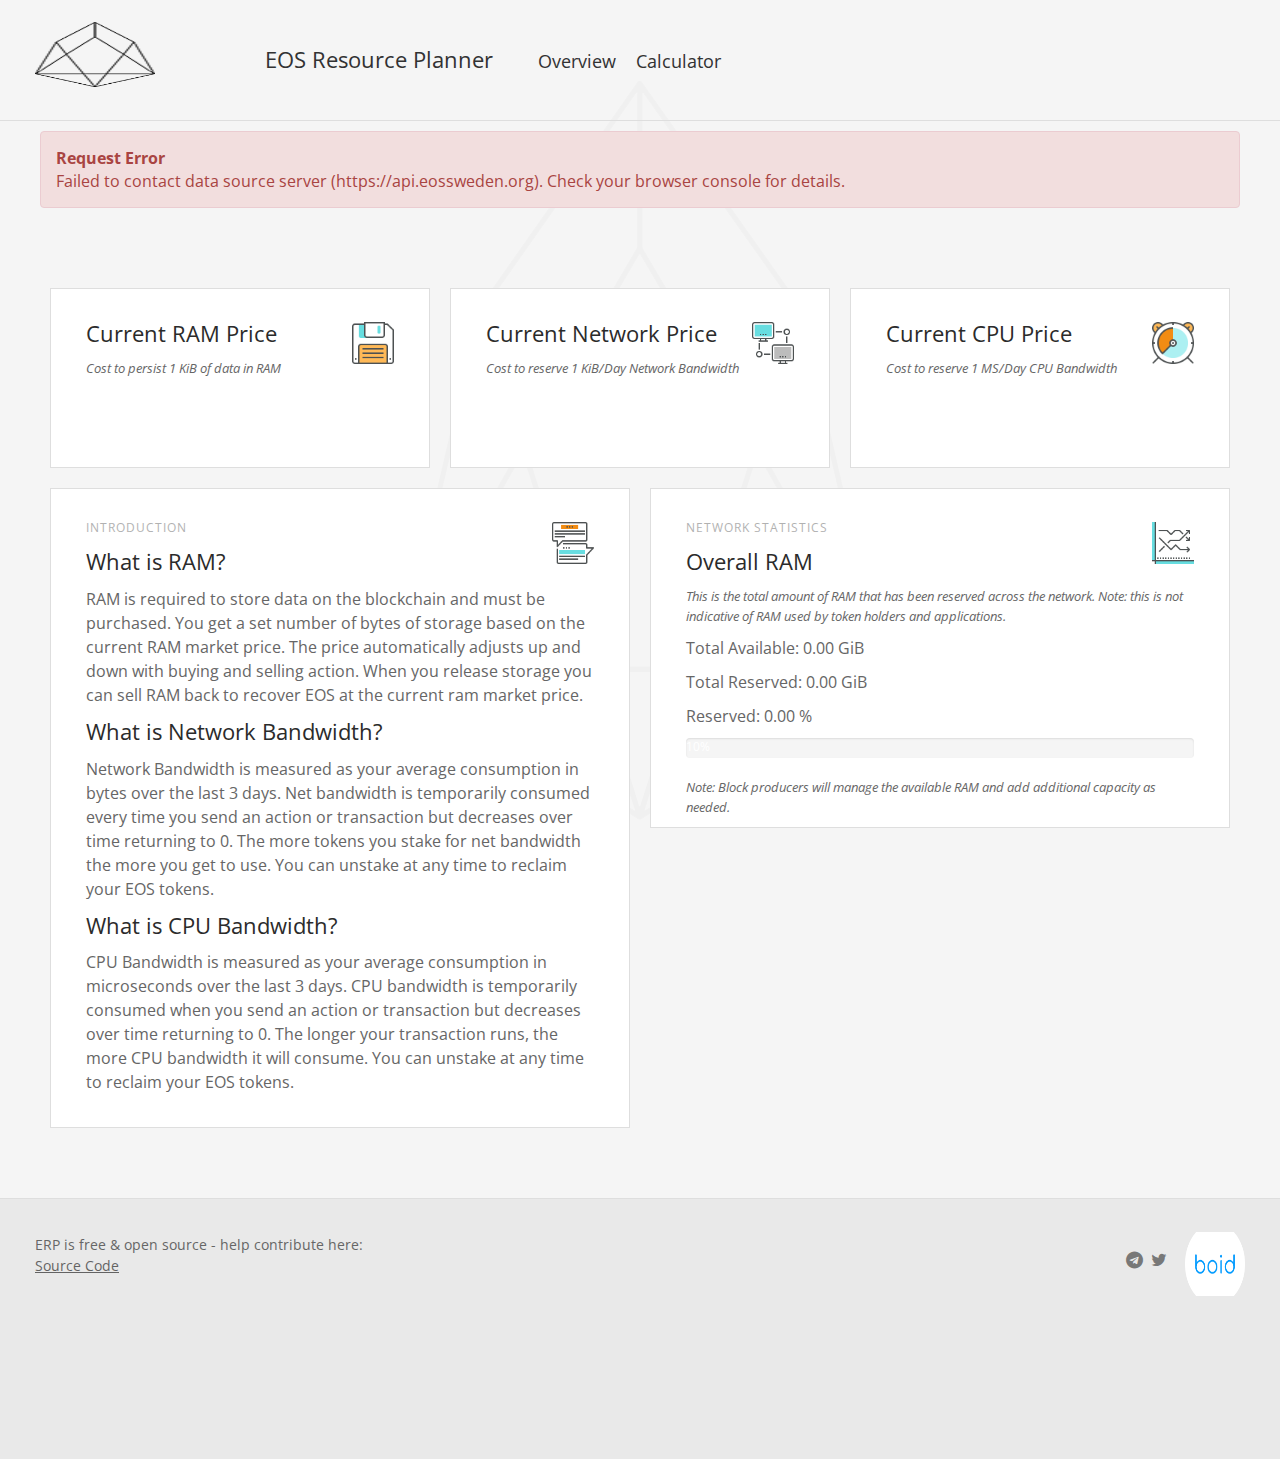
<file: index.html>
<!DOCTYPE html>
<html class="no-js" lang="en">
  <head>
    <meta charset="utf-8">
    <title>EOS Resource Planner</title>
    <meta name="viewport" content="width=device-width, initial-scale=1, maximum-scale=1">
    <meta name="author" content="Andrew Coutts">
    <meta name="author" content="Gary Hobson">
    <meta name="Description" content="ERP is a free and open-source tool to display the current price for EOS network storage and bandwidth resources.">

    <!-- Favicons -->
    <link rel="apple-touch-icon-precomposed" sizes="57x57" href="apple-touch-icon-57x57.png" />
    <link rel="apple-touch-icon-precomposed" sizes="114x114" href="apple-touch-icon-114x114.png" />
    <link rel="apple-touch-icon-precomposed" sizes="72x72" href="apple-touch-icon-72x72.png" />
    <link rel="apple-touch-icon-precomposed" sizes="144x144" href="apple-touch-icon-144x144.png" />
    <link rel="apple-touch-icon-precomposed" sizes="60x60" href="apple-touch-icon-60x60.png" />
    <link rel="apple-touch-icon-precomposed" sizes="120x120" href="apple-touch-icon-120x120.png" />
    <link rel="apple-touch-icon-precomposed" sizes="76x76" href="apple-touch-icon-76x76.png" />
    <link rel="apple-touch-icon-precomposed" sizes="152x152" href="apple-touch-icon-152x152.png" />
    <link rel="icon" type="image/png" href="favicon-196x196.png" sizes="196x196" />
    <link rel="icon" type="image/png" href="favicon-96x96.png" sizes="96x96" />
    <link rel="icon" type="image/png" href="favicon-32x32.png" sizes="32x32" />
    <link rel="icon" type="image/png" href="favicon-16x16.png" sizes="16x16" />
    <link rel="icon" type="image/png" href="favicon-128.png" sizes="128x128" />
    <meta name="application-name" content="EOS Resource Planner"/>
    <meta name="msapplication-TileColor" content="#FFFFFF" />
    <meta name="msapplication-TileImage" content="mstile-144x144.png" />
    <meta name="msapplication-square70x70logo" content="mstile-70x70.png" />
    <meta name="msapplication-square150x150logo" content="mstile-150x150.png" />
    <meta name="msapplication-wide310x150logo" content="mstile-310x150.png" />
    <meta name="msapplication-square310x310logo" content="mstile-310x310.png" />
    <!-- Favicons -->

    <!-- Sripts -->
    <link href="css/reset.css" rel="stylesheet" type="text/css" media="screen" />
    <link href="css/bootstrap.min.css" rel="stylesheet" />
    <link href="css/font-awesome.min.css" rel="stylesheet" type="text/css" />
    <link href="css/convert.css" rel="stylesheet" type="text/css" media="screen" />
    <link href="css/styles.css" rel="stylesheet" type="text/css" media="screen" />
    <link href="css/jquery.fancybox.css" rel="stylesheet" type="text/css" media="screen" />
    <link href="css/responsive.css" rel="stylesheet" type="text/css" media="screen" />
    <link href="css/flexslider.css" rel="stylesheet" type="text/css" media="screen">
    <link href="https://fonts.googleapis.com/css?family=Open+Sans" rel="stylesheet">
    <script src="js/modernizr.js" type="text/javascript"></script>
    <script src="js/jquery-1.12.4.min.js" type="text/javascript"></script>
    <script src="js/jquery.isotope.load.js" type="text/javascript"></script>
    <!-- Scripts -->
  </head>
  <body>
    <!-- start preloader -->
    <div id="preloader">
      <div id="status">
        <div class="parent">
          <div class="child">
            <p>loading</p>
          </div>
        </div>
      </div>
    </div>
    <!-- end preloader -->

    <div id="wrap">
      <div id="menu-button">
        <div class="centralizer">
          <div class="cursor">
            <div id="nav-button"> <span class="nav-bar"></span> <span class="nav-bar"></span> <span class="nav-bar"></span> </div>
          </div>
        </div>
      </div>

      <!-- start header -->
      <header id="header" class="clearfix">
        <h1 id="logo"><a href="index.html">EOS Resource Planner</a></h1>
        <!-- start main nav -->
        <h4 id="headertitle">EOS Resource Planner</h4>
        <nav id="main-nav">
          <ul class="clearfix" id="options">
            <li> <a href="#">Overview</a></li>
            <li> <a href="#calc">Calculator</a></li>
          </ul>
        </nav>

        <!-- end main nav -->
        <p id="eos-price-usd"></p>
      </header>
      <!-- end header -->

      <!-- start content -->
      <div id="content">
        <div class="container clearfix">
          <!-- ITEMS PERSISTED ON ALL PAGES -->
          <h4 id="headertitle-inner">EOS Resource Planner</h4>
          <div class="extra-padding-top">
            <!-- GLOBAL ALERT BANNER -->
            <div class="alert alert-info hidden" id="headeralert" role="alert">
              <center><strong>Heads Up!</strong> We are currently working to ensure the best available data and will have the service updated shortly.</center>
            </div>
            <div class="alert alert-danger hidden" id="request_error" role="alert">
              <strong>Request Error</strong><br />
              <span id="request_error_message"></span>
            </div>
            <!-- END GLOBAL ALERT BANNER -->

            <div id="container">
              <div class="element tile-1 home calc bg-change">
                <h4 class="header icon-to-the-right">Current RAM Price</h4>
                <p id="ram-price-eos"></p>
                <p id="ram-price-usd"></p>
                <p class="hint">Cost to persist 1 KiB of data in RAM</p>
                <div class="icons futuro_icons_253 absolute-top-right"></div>
              </div>
              <div class="element tile-1 home calc bg-change">
                <h4 class="header icon-to-the-right">Current Network Price</h4>
                <p id="net-price-eos"></p>
                <p id="net-price-usd"></p>
                <p class="hint">Cost to reserve 1 KiB/Day Network Bandwidth</p>
                <div class="icons futuro_icons_143 absolute-top-right"></div>
              </div>
              <div class="element tile-1 home calc bg-change">
                <h4 class="header icon-to-the-right">Current CPU Price</h4>
                <p id="cpu-price-eos"></p>
                <p id="cpu-price-usd"></p>
                <p class="hint">Cost to reserve 1 MS/Day CPU Bandwidth</p>
                <div class="icons futuro_icons_186 absolute-top-right"></div>
              </div>
              <!-- END PERSISTED ITEMS -->

              <!-- LANDING PAGE ITEMS -->
              <div class="element tile-5 home bg-change">
                <p class="small">Introduction</p>
                <div>
                  <h4 class="header icon-to-the-right">What is RAM?</h4>
                  <p>RAM is required to store data on the blockchain and must be purchased. You get a set number of bytes of storage based on the current RAM market price. The price automatically adjusts up and down with buying and selling action. When you release storage you can sell RAM back to recover EOS at the current ram market price.</p>
                </div>
                <div>
                  <h4 class="header icon-to-the-right">What is Network Bandwidth?</h4>
                  <p>Network Bandwidth is measured as your average consumption in bytes over the last 3 days. Net bandwidth is temporarily consumed every time you send an action or transaction but decreases over time returning to 0. The more tokens you stake for net bandwidth the more you get to use. You can unstake at any time to reclaim your EOS tokens.</p>
                </div>
                <div>
                  <h4 class="header icon-to-the-right">What is CPU Bandwidth?</h4>
                  <p>CPU Bandwidth is measured as your average consumption in microseconds over the last 3 days. CPU bandwidth is temporarily consumed when you send an action or transaction but decreases over time returning to 0. The longer your transaction runs, the more CPU bandwidth it will consume. You can unstake at any time  to reclaim your EOS tokens.</p>
                </div>
                <div class="icons futuro_icons_285 absolute-top-right"></div>
              </div>
              <div class="element tile-4 home bg-change">
                <p class="small">Network Statistics</p>
                <h4 class="header icon-to-the-right">Overall RAM</h4>
                <p class="hint">This is the total amount of RAM that has been reserved across the network. Note: this is not indicative of RAM used by token holders and applications.</p>
                <div>
                  <p class="col">Total Available: </p>
                  <p class="col" id="maxRam">0.00 GiB</p>
                </div>
                <div>
                  <p class="col">Total Reserved: </p>
                  <p class="col" id="allocatedRam">0.00 GiB</p>
                </div>
                <div>
                  <p class="col">Reserved: </p>
                  <p class="col" id="utilizedRam">0.00 %</p>
                </div>
                <div>
                  <div class="progress">
                    <div id="ramUtilBar" class="progress-bar progress-bar-striped" role="progressbar" style="width: 0%" aria-valuenow="0" aria-valuemin="0" aria-valuemax="100">
                      <p id="ramUtilVal">10%</p>
                    </div>
                  </div>
                  <p class="hint">Note: Block producers will manage the available RAM and add additional capacity as needed.</p>
                </div>
                <div class="icons futuro_icons_346 absolute-top-right"></div>
              </div>

              <!-- END LANDING PAGE ITEMS -->

              <!-- CALCULATE PAGE ITEMS -->
              <div class="element tile-2 calc bg-change">
                <p class="small">What can I afford?</p>
                <div class="convert">
                  <h3 class="header">I currently have:</h3>
                  <div>
                    <p class="col"><input name="eos-afford-ram" type="text" class="calc-change" id="eos-afford-ram" size="10" title="0.00000000" /></p>
                    <p class="col">
                      <select size="1" class="calc-change" id="ram-have-unit">
                        <option value="eos">EOS</option>
                        <option value="usd">USD</option>
                      </select>
                    </p>
                    <p class="col"> available for RAM</p>
                  </div>
                  <div>
                    <p class="col"><input name="eos-afford-net" type="text" class="calc-change" id="eos-afford-net" size="10" title="0.00000000" /></p>
                    <p class="col">
                      <select size="1" class="calc-change" id="net-have-unit">
                        <option value="eos">EOS</option>
                        <option value="usd">USD</option>
                      </select>
                    </p>
                    <p class="col"> available for Net</p>
                  </div>
                  <div>
                    <p class="col"><input name="eos-afford-cpu" type="text" class="calc-change" id="eos-afford-cpu" size="10" title="0.00000000" /></p>
                    <p class="col">
                      <select size="1" class="calc-change" id="cpu-have-unit">
                        <option value="eos">EOS</option>
                        <option value="usd">USD</option>
                      </select>
                    </p>
                    <p class="col"> available for CPU</p>
                  </div>
                  <!-- <input type="submit" value="calculate-afford" id="calculate-afford" name="Calculate" /> -->
                  <br>
                  <br>
                  <h3 class="header">You can afford:</h3>
                  <div>
                    <p class="col" id="result-afford-ram">0</p>
                    <p class="col">
                      <select size="1" class="calc-change" id="ram-afford-unit">
                        <option value="net-cost-bytes">bytes</option>
                        <option value="net-cost-kilobytes">KiB</option>
                        <option value="net-costmegabytes">MiB</option>
                        <option value="net-cost-gigabytes">GiB</option>
                      </select>
                    </p>
                    <p class="col"> of RAM</p>
                  </div>
                  <div>
                    <p class="col" id="result-afford-net">0</p>
                    <p class="col">
                      <select size="1" class="calc-change" id="net-afford-unit">
                        <option value="net-cost-bytes">bytes / day</option>
                        <option value="net-cost-kilobytes">KiB / day</option>
                        <option value="net-costmegabytes">MiB / day</option>
                        <option value="net-cost-gigabytes">GiB / day</option>
                      </select>
                    </p>
                    <p class="col"> of Network Bandwidth</p>
                  </div>
                  <div>
                    <p class="col" id="result-afford-cpu">0</p>
                    <p class="col">
                      <select size="1" class="calc-change" id="cpu-afford-unit">
                        <option value="microseconds">µs / day</option>
                        <option value="milliseconds">ms / day</option>
                        <option value="seconds">s / day</option>
                      </select>
                    </p>
                    <p class="col"> of CPU Bandwidth</p>
                  </div>
                </div>
              </div>
              <div class="element tile-2 calc bg-change">
                <p class="small">What will it cost?</p>
                <div class="convert">
                  <h3 class="header">I need to buy:</h3>
                  <div>
                    <p class="col"><input name="eos-cost-ram" type="text" class="calc-change" id="eos-cost-ram" size="8" title="0" /></p>
                    <p class="col">
                      <select size="1" class="calc-change" id="ram-need-unit">
                        <option value="ram-cost-bytes">bytes</option>
                        <option value="ram-cost-kilobytes">KiB</option>
                        <option value="ram-cost-megabytes">MiB</option>
                        <option value="ram-cost-gigabytes">GiB</option>
                      </select>
                    </p>
                    <p class="col"> of RAM</p>
                  </div>
                  <div>
                    <p class="col"><input name="eos-cost-net" type="text" class="calc-change" id="eos-cost-net" size="8" title="0" /></p>
                    <p class="col">
                      <select size="1" class="calc-change" id="net-need-unit">
                        <option value="net-cost-bytes">bytes / day</option>
                        <option value="net-cost-kilobytes">KiB / day</option>
                        <option value="net-costmegabytes">MiB / day</option>
                        <option value="net-cost-gigabytes">GiB / day</option>
                      </select>
                    </p>
                    <p class="col"> of Network Bandwidth</p>
                  </div>
                  <div>
                    <p class="col"><input name="eos-cost-cpu" type="text" class="calc-change" id="eos-cost-cpu" size="8" title="0" /></p>
                    <p class="col">
                      <select size="1" class="calc-change" id="cpu-need-unit">
                        <option value="microseconds">µs / day</option>
                        <option value="milliseconds">ms / day</option>
                        <option value="seconds">s / day</option>
                      </select>
                    </p>
                    <p class="col"> of CPU Bandwidth</p>
                  </div>
                  <!-- <input type="submit" value="Calculate" id="calculate-eos" name="Calculate" /> -->
                  <br>
                  <br>
                  <h3 class="header">It will cost:</h3>
                  <div>
                    <p class="col" id="result-cost-ram">0.00000000</p>
                    <p class="col">
                      <select size="1" class="calc-change" id="ram-cost-unit">
                        <option value="eos">EOS</option>
                        <option value="usd">USD</option>
                      </select>
                    </p>
                    <p class="col"> for RAM</p>
                  </div>
                  <div>
                    <p class="col" id="result-cost-net">0.00000000</p>
                    <p class="col">
                      <select size="1" class="calc-change" id="net-cost-unit">
                        <option value="eos">EOS</option>
                        <option value="usd">USD</option>
                      </select>
                    </p>
                    <p class="col"> for Net Bandwidth</p>
                  </div>
                  <div>
                    <p class="col" id="result-cost-cpu">0.00000000</p>
                    <p class="col">
                      <select size="1" class="calc-change" id="cpu-cost-unit">
                        <option value="eos">EOS</option>
                        <option value="usd">USD</option>
                      </select>
                    </p>
                    <p class="col"> for CPU Bandwidth</p>
                  </div>
                </div>
              </div>
            </div>
            <!-- END CALCULATE PAGE ITEMS -->
          </div>
        </div>
      </div>
      <!-- end content -->

      <footer id="footer">
        <div class="container clearfix">
          <div class="col">
            <div class="col" id="sourcecode">
              <p>ERP is free & open source - help contribute here:<br />
                <a href="https://github.com/eosrp/eosrp.github.io" target="_blank" title="">Source Code</a>
              </p>
            </div>
            <div class="col">
              <ul class="social-list clearfix col">
                <li> <a href="https://t.me/ghobson"><i class="fa fa-telegram"></i></a> </li>
                <li> <a href="https://twitter.com/ghobsons"><i class="fa fa-twitter"></i></a> </li>
              </ul>
              <a class="col" id="ghobsonlogo" href="https://www.boid.com"></a>
            </div>
          </div>
        </div>
      </footer>
    </div>
    <!-- end wrap -->

    <script src="js/jquery-easing-1.3.js" type="text/javascript"></script>
    <script src="js/jquery.touchSwipe.min.js" type="text/javascript"></script>
    <script src="js/jquery.isotope2.min.js" type="text/javascript"></script>
    <script src="js/jquery.ba-bbq.min.js" type="text/javascript"></script>
    <script src="js/packery-mode.pkgd.min.js" type="text/javascript"></script>
    <script src="js/main.js" type="text/javascript"></script>
    <script src="js/jquery.form.js" type="text/javascript"></script>
    <script src="js/input.fields.js" type="text/javascript"></script>
    <script src="js/preloader.js" type="text/javascript"></script>
    <script src="js/bootstrap.min.js" type="text/javascript"></script>
    <script src="js/jquery.fancybox.pack.js" type="text/javascript"></script>
  </body>
</html>
</file>
<file: css/convert.css>
.convert{
    width: auto;
    padding: 30px;
    background: #FFFFFF;
    margin: auto;
    /*box-shadow: 0px 0px 15px rgba(0, 0, 0, 0.22);
    -moz-box-shadow: 0px 0px 15px rgba(0, 0, 0, 0.22);
    -webkit-box-shadow:  0px 0px 15px rgba(0, 0, 0, 0.22);
*/
}
.convert h2{
    background: #4D4D4D;
    text-transform: uppercase;
    color: #797979;
    font-size: 18px;
    font-weight: 100;
    padding: 20px;
    margin: -30px -30px 30px -30px;
}
.convert input[type="text"],
.convert input[type="date"],
.convert input[type="datetime"],
.convert input[type="email"],
.convert input[type="number"],
.convert input[type="search"],
.convert input[type="time"],
.convert input[type="url"],
.convert input[type="password"],
.convert textarea,
.convert select
{
    box-sizing: border-box;
    -webkit-box-sizing: border-box;
    -moz-box-sizing: border-box;
    outline: none;
    display: block;
    width: 100%;
    padding: 7px;
    border: none;
    border-bottom: 1px solid #ddd;
    background: transparent;
    margin-bottom: 5px;
    font: 16px Arial, Helvetica, sans-serif;
    height: 45px;
}
.convert textarea{
    resize:none;
    overflow: hidden;
}
.convert input[type="button"],
.convert input[type="submit"]{
    -moz-box-shadow: inset 0px 1px 0px 0px #45D6D6;
    -webkit-box-shadow: inset 0px 1px 0px 0px #45D6D6;
    box-shadow: inset 0px 1px 0px 0px #45D6D6;
    background-color: #2CBBBB;
    border: 1px solid #27A0A0;
    display: inline-block;
    cursor: pointer;
    color: #FFFFFF;
    font-family: 'Open Sans Condensed', sans-serif;
    font-size: 14px;
    padding: 8px 18px;
    text-decoration: none;
    text-transform: uppercase;
}
.convert input[type="button"]:hover,
.convert input[type="submit"]:hover {
    background:linear-gradient(to bottom, #34CACA 5%, #30C9C9 100%);
    background-color:#34CACA;
}
</file>
<file: css/styles.css>
@charset "utf-8";
/* CSS Document */

/*------------------------------------------------------------------
[Table of contents]
0. Fonts
1. Clearfix
2. Preloader
3. Typography
4. Headings
5. Navigation
6. Main Content
7. Content Elements
8. Icons
9. Images & Hover Animation
10. Footer
11. Lists
-------------------------------------------------------------------*/



/* =1. Clearfix
--------------------------------------------------------------------------------------------------------*/
.clear {
	clear: both;
}
.clearfix:after {
	content: ".";
	display: block;
	height: 0;
	clear: both;
	visibility: hidden;
}/* ----- clear fix for floats ----- */
.clearfix {
	display: inline-block;
}
* html .clearfix {
	height: 1%;
}/* hides clearfix from IE-mac */
.clearfix {
	display: block;
}/* end hide from IE-mac */
.alignleft {
	float: left;
}
.alignright {
	float: right;
}
.aligncenter {
	display: inline-block;
}
.aligncenter .padding {
	display: block;
	padding: 0 12px;
}
.alignnone {
	clear: both;
	font-size: 0;
	line-height: 0;
	margin: 0;
	padding: 0;
	border: 0;
	height: 0;
	width: 0;
}
.centered {
	text-align: center;
}
.hidden {
	display: none;
	visibility: hidden;
}
/* Preventing font-rendering switches during CSS transitions inside Flexslider for Safari and Chrome under MacOSX */
*, *:before, *:after {
	-webkit-font-smoothing: antialiased;
}
.flexslider {
	-webkit-transform: translateZ(0px);
}
/* End Clearfix
--------------------------------------------------------------------------------------------------------*/



/* =2. Preloader
--------------------------------------------------------------------------------------------------------*/
#preloader {
	position: fixed;
	top: 0;
	left: 0;
	right: 0;
	bottom: 0;
	background: #fff;
	z-index: 9999999;
}
#status {
	z-index: 28;
	position: absolute;
	color: #555 !important;
	top: 50%;
	height: 220px;
	width: 100%;
	margin-top: -115px;
}
/* horizontal centering */
.parent {
	width: 100%;
	margin: 0px auto;
	position: absolute;
	top: 0;
	left: 0;
	height: 100%;
	padding: 30px 0px;
	z-index: 11
}
#preloader .child {
	text-align: center;
}
/* vertical centering */
.parent {
	display: table
}
.child {
	display: table-cell;
	vertical-align: middle;
	padding: 0;
}
.parent .bottom {
	display: table-cell;
	vertical-align: bottom;
	padding: 0;
	padding-bottom: 80px;
}
.image-with-overlay .parent .bottom {
	padding-bottom: 0px;
}
.parent .top {
	display: table-cell;
	vertical-align: top;
	padding: 0;
}
.box-parent .child {
	padding-top: 10px;
}
/* End Preloader
--------------------------------------------------------------------------------------------------------*/



/* =3. Typography
--------------------------------------------------------------------------------------------------------*/
html {
	overflow: -moz-scrollbars-vertical;
	overflow-y: scroll;
	overflow-x: hidden;
	background: #e9e9e9;
}
body {
	font-size: 16px;
	font-family: "Open Sans", "IBM Plex Sans", "Gill Sans", "Gill Sans MT", "Myriad Pro", "DejaVu Sans Condensed", Helvetica, Arial, sans-serif;
	color: #666;
	-moz-osx-font-smoothing: grayscale;
	-webkit-font-smoothing: antialiased;
	background: url(../images/background-1.png) no-repeat #f5f5f5 fixed center;
}
a, a * {
	-webkit-transition: all 0.2s ease 0s;
	transition: all 0.2s ease 0s;
}
a, a:hover, a:focus {
	color: #2b2b2b;
	text-decoration: none;
	outline: 0;
}
*, *:after, *:before {
	-webkit-box-sizing: border-box;
	-moz-box-sizing: border-box;
	box-sizing: border-box;
	padding: 0;
	margin: 0;
	text-rendering: optimizeLegibility;
	outline: 0;
}
*:focus, *:after:focus, *:before:focus {
outline: 0;
}
p {
	padding: 0;
	margin: 0 0 10px;
	-webkit-transition: all 0.2s ease 0s;
	transition: all 0.2s ease 0s;
	position: relative;
	line-height: 1.5;
}
a {
	text-decoration: none;
}
p a {
	color: #2b2b2b;
	text-decoration: underline;
	position: relative;
	opacity: 0.7;
}
.arrow {
	background: url(../images/arrow2.png) -4px 2px no-repeat;
	background-size: 30px 20px;
	padding-left: 40px;
	color: #2b2b2b;
	opacity: 0.7;
}
a:hover .arrow {
	background: url(../images/arrow2.png) 3px 2px no-repeat;
	background-size: 30px 20px;
	opacity: 1;
}
.white-text p a.arrow {
	background: url(../images/arrow3.png) -4px center no-repeat;
	background-size: 30px 20px;
	padding-left: 40px;
}
.white-text p a.arrow:hover {
	background: url(../images/arrow3.png) 3px center no-repeat;
	background-size: 30px 20px;
}
.white-text p a, .intro p a {
	color: #fff;
	opacity: 0.7;
}
p a:hover {
	color: #2b2b2b;
	text-decoration: underline;
	opacity: 1;
}
p a:focus {
	text-decoration: underline;
}
.white-text p a:hover, .intro p a:hover {
	color: #fff;
	opacity: 1;
}
a p {
	color: #555;
}
p.small {
	font-size: 75%;
	font-weight: 400;
	font-family: "Open Sans", Gotham, "Helvetica Neue", Helvetica, Arial, sans-serif;
	text-transform: uppercase;
	opacity: 0.5;
	letter-spacing: 1px;
}
p.small.with-borderline {
	background: #e9e9e9;
	z-index: 2;
	position: relative;
	padding-right: 10px;
	display: inline-block;
}
p.small.below-text {
	top: -7px;
}
#preloader p.small {
	color: #555 !important;
	padding: 0 !important
}
.child p.small {
	padding-top: 10px;
}
p.small.below-header {
	padding-top: 4px;
	margin-bottom: 12px;
}
p.large, article p {
	font-size: 120%;
	padding: 0px 0 5px;
}
p.details {
	opacity: 0.7;
	font-size: 85%;
	margin-bottom: 10px;
}
.intro p {
	padding-top: 20px;
}
.white-text p {
	color: #fff;
}
.white-text p.small {
	opacity: 0.8;
}
.info-box-content p.large, .header-wrapper p.large {
	max-width: 474px;
	margin-left: auto;
	margin-right: auto;
}
.white-text p.below-button {
	color: #fff;
	opacity: 0.7;
}
.white-text a:hover p.below-button {
	color: #fff;
	opacity: 1;
}
blockquote {
	border: 0;
	position: relative;
	margin: 50px 0px 0px;
	font-size: 140%;
	color: #555;
	padding: 0;
	line-height: 1.5;
}
article blockquote {
	margin: 80px 30px 40px;
}
blockquote::before {
	content: "“" !important;
	position: absolute;
	display: block;
	font-family: Georgia, "Times New Roman", Times, serif;
	font-size: 46px;
	left: 0;
	top: -55px;
	font-weight: 600;
	width: 50px;
	margin-left: -1px;
	color: #555;
	letter-spacing: 0.1em;
}
blockquote footer {
	font-style: normal;
	color: #888;
	letter-spacing: 0;
	font-weight: 400;
	font-size: 14px;
	position: absolute;
	left: 50px;
	top: -38px;
}
.lefted {
	text-align: left !important;
}
.button {
	border: 1px solid #d8d8d8;
	padding: 13px 25px 14px;
	line-height: 1;
	display: inline-block;
	margin-bottom: 10px;
	margin-top: 20px;
	font-size: 13px !important;
	margin-right: 10px;
	font-weight: 400;
	font-family: Oswald, Gotham, "Helvetica Neue", Helvetica, Arial, sans-serif;
	text-transform: uppercase;
}
.button:hover {
	border: 1px solid #555;
}
.signature {
	background: url(../images/signature.png) center no-repeat;
	background-size: 185px 70px;
	width: 185px;
	height: 70px;
	display: block;
	position: relative;
	margin-top: 10px;
}
.client {
	border: 0;
	width: 16.666%;
	padding: 0 10px;
	float: left;
	position: relative;
	opacity: 0.5;
	-webkit-transition: all 0.2s ease 0s;
	transition: all 0.2s ease 0s;
}
.client:hover, .client.no-link {
	opacity: 0.9;
	-webkit-transition: all 0.2s ease 0s;
	transition: all 0.2s ease 0s;
	cursor: default
}
.absolute-bottom {
	position: absolute;
	bottom: 20px;
	left: 35px;
	margin: 0 !important;
	padding: 0 !important;
	z-index: 1
}
#demo {
	position: relative;
	top: -5px;
}
#demo div {
	width: auto;
	text-align: center;
	float: left;
	font-size: 22px;
	color: #2b2b2b;
	letter-spacing: -0.5px;
	padding: 0px 9px 0px;
}
#demo span {
	font-size: 75%;
	letter-spacing: 0px !important;
	display: block;
	opacity: 0.5;
	border-top: 1px solid #444;
}
#demo b {
	width: auto;
	float: left;
	font-size: 18px;
	color: #2b2b2b;
	padding: 16px 0px 0px;
	font-weight: 400 !important;
}
#demo div:first-child {
	padding-left: 0;
}
#demo div:last-child {
	padding-right: 0;
}
/* End Typography
--------------------------------------------------------------------------------------------------------*/



/* =4. Headings
--------------------------------------------------------------------------------------------------------*/
h1#logo {
	position: relative;
	height: 65px;
	width: 180px;
	padding: 0 !important;
	margin: 0;
	display: block;
	margin-left: 35px;
	top: -3px;
	float: left;
}
h1#logo a {
	background: url(../images/eos-logo.png) center no-repeat;
	background-size: 120px 65px;
	width: 120px;
	height: 65px;
	text-indent: -9999px;
	display: block;
}
#eosnylogo {
  background: url(../images/eosny-logo.png) center no-repeat;
  background-size: 60px 82px;
  width: 60px;
  height: 82px;
  position: absolute;
  right: 35px;
  bottom: 12px;
}

#ghobsonlogo {
  background: url(../images/boidLogo-lg.png) center no-repeat;
  background-size: 60px 82px;
  width: 60px;
  height: 64px;
  position: absolute;
  right: 35px;
  bottom: 12px;
}

#sourcecode {
  position: absolute;
  left: 35px;
  bottom: 22px;
}
.numbers, h1, h2, h3, h4, h5, h6 {
	line-height: 1.35;
	color: #2b2b2b;
	display: block;
	position: relative;
	font-weight: 400;
}
a h4 {
	color: #049da7;
}

.white-text h1, .white-text h2, .white-text h3, .white-text h4, .white-text h5, .white-text h6 {
	color: #fff;
}
.intro h1, .intro h2 {
	display: block;
	margin-bottom: 0px;
}
h1 {
	font-size: 48px;
	line-height: 1.2;
	letter-spacing: -1.5px;
}
h2 {
	font-size: 36px;
	line-height: 1.3;
	letter-spacing: -1px;
}
h3 {
	font-size: 28px;
	letter-spacing: -0.5px;
}
h4#headertitle {
  color: rgba(50,50,51,1);
  position: relative;
  padding: 0 !important;
  margin: 0;
  display: block;
  margin-left: 50px;
  margin-top: 5px;
  top: 15px;
  float: left;
}
h4#headertitle-inner {
	display: none;
	text-align: center;
}
h4 {
	font-size: 22px;
}
h5 {
	font-size: 18px;
}
h6 {
	font-size: 16px;
}
.below-icon {
	margin-top: 0px;
	margin-bottom: 0px;
}
.header {
	margin-top: 0px;
}
.header.with-details-above {
	margin-top: -3px;
}
.with-line {
	border-bottom: 1px solid #dedede;
	padding-bottom: 25px;
	margin-bottom: 20px;
}
.lone-header {
	padding-bottom: 15px;
}
.more-margin {
	margin-top: 30px;
}
.no-margin-nor-padding {
	padding: 0;
	margin: 0;
}
article .header {
	margin-bottom: 20px;
}
.social-header {
	position: absolute;
	bottom: 20px;
}
.social-header i.fa {
	opacity: 0.5;
}
header .phone-number {
	position: absolute;
	right: 35px;
	top: 28px;
	color: #fff;
}
header .phone-number i.fa {
	color: #fff !important;
}
/* End Headings
--------------------------------------------------------------------------------------------------------*/



/* =5. Navigation
--------------------------------------------------------------------------------------------------------*/
#menu-button {
	font-size: 14px;
	height: 58px;
	position: relative;
	-webkit-tap-highlight-color: rgba(0, 0, 0, 0);
	z-index: 1111;
	opacity: 1 !important;
	display: none;
	width: 100%;
	background: #fff;
	border-bottom: 1px solid #dedede;
	text-align: center;
}
#menu-button .centralizer {
	display: table-cell;
	vertical-align: middle;
}
#menu-button .centralizer .cursor {
	display: inline-block;
	cursor: pointer;
	height: 58px;
	width: 58px;
	-webkit-transition: all 0.2s ease 0s;
	transition: all 0.2s ease 0s;
}
#nav-button {
	display: inline-block;
	width: 19px;
	height: 56px;
	margin: 0;
	-webkit-tap-highlight-color: rgba(0, 0, 0, 0);
	padding-top: 23px;
	text-align: center;
}
.nav-bar {
	background-color: #fff;
	border-radius: 1px;
	display: block;
	width: 19px;
	height: 2px;
	margin: 0px auto 3px;
	position: relative;
	-webkit-transition: all 0.2s ease-in-out;
	-moz-transition: all 0.2s ease-in-out;
	-o-transition: all 0.2s ease-in-out;
	transition: all 0.2s ease-in-out;
}
.pushed-left #nav-button span {
	-webkit-transition: all 0.2s ease-in-out;
	-moz-transition: all 0.2s ease-in-out;
	-o-transition: all 0.2s ease-in-out;
	transition: all 0.2s ease-in-out;
	background-color: #2b2b2b;
}
.pushed-left #nav-button span:nth-child(1), .pushed-left-alt #nav-button span:nth-child(1) {
	-webkit-transform: rotate(45deg);
	-moz-transform: rotate(45deg);
	-o-transform: rotate(45deg);
	-ms-transform: rotate(45deg);
	transform: rotate(45deg);
	position: relative;
	top: 5px;
	-webkit-transition: all 0.2s ease-in-out;
	-moz-transition: all 0.2s ease-in-out;
	-o-transition: all 0.2s ease-in-out;
	transition: all 0.2s ease-in-out;
}
.pushed-left #nav-button span:nth-child(2), .pushed-left-alt #nav-button span:nth-child(2) {
	-webkit-transform: rotate(-45deg);
	-moz-transform: rotate(-45deg);
	-o-transform: rotate(-45deg);
	-ms-transform: rotate(-45deg);
	transform: rotate(-45deg);
	position: relative;
	top: 0px;
	-webkit-transition: all 0.3s ease-in-out;
	-moz-transition: all 0.3s ease-in-out;
	-o-transition: all 0.3s ease-in-out;
	transition: all 0.3s ease-in-out;
	width: 19px !important;
	margin: 0px auto 3px;
}
.pushed-left #nav-button span:nth-child(3), .pushed-left-alt #nav-button span:nth-child(3) {
	display: none;
}
#nav-button span {
	background: #2b2b2b;
}
#main-nav ul {
	position: relative;
	float: left;
	padding-top: 6px;
	padding-left: 25px;
}
#main-nav ul li {
	float: left;
	position: relative;
}
#main-nav ul li a {
	position: relative;
	color: rgba(50,50,51,1);
	padding: 18px 0 10px 20px;
	display: block;
	font-size: 18px;
	font-weight: 400;
}
#main-nav ul li a:hover, #main-nav ul li a.selected {
	color: rgba(43,43,43,1);
}
#main-nav ul li ul {
	float: none;
	padding-left: 20px;
}
#main-nav ul li ul li {
	float: none;
	position: relative;
}
#main-nav ul li ul li a {
	font-size: 13px !important;
	border: 0;
	padding: 3px 0;
}
#main-nav ul li ul li:last-child a {
	padding-bottom: 8px
}
/* End Navigation
--------------------------------------------------------------------------------------------------------*/



/* =6. Main Content
--------------------------------------------------------------------------------------------------------*/
#header {
	position: relative;
	width: 100%;
	height: auto;
	z-index: 98;
	padding: 25px 0;
	border-bottom: 1px solid #dedede;
}
#content {
	width: 100%;
	position: relative;
	z-index: 55;
	height: auto;
}
section {
	padding-bottom: 60px;
}
section.same-color-as-previous-section {
	padding-top: 0;
}
.container {
	position: relative;
	margin: 0 auto;
	padding: 0;
	width: 1200px;
}
#container {
	position: relative;
	margin: 0 auto;
	padding: 50px 0 60px 0;
}
.same-color-as-previous-section #container {
	margin-top: -15px;
}
.full-width {
	width: 100%;
}
.full-width .element {
	padding: 0;
}
.full-height-wrapper {
	height: 100%;
	width: 100%;
	overflow: hidden;
	position: relative;
}
.containing-image-wrapper {
	height: 100%;
	position: absolute;
	left: 0;
	top: 0;
}
.element {
	float: left;
	margin: 10px;
	background: none;
	border: 1px solid #dedede;
}
.tile-1 {
	width: 380px;
	height: 180px;
	padding: 30px 35px 20px 35px;
}
.tile-2 {
	width: 580px;
	height: 620px;
	padding: 45px 60px 44px 50px;
}
.tile-3 {
	width: 280px;
	height: 580px;
	padding: 30px 35px 20px 35px;
}
.tile-4 {
	width: 580px;
	height: 340px;
	padding: 30px 35px 20px 35px;
}
.tile-5 {
	width: 580px;
	height: 640px;
	padding: 30px 35px 20px 35px;
}
.tile-6 {
  width: 1100px;
  height: 700px;
  padding: 30px 35px 20px 35px;
}
.tile-7 {
	width: 580px;
	height: 450px;
	padding: 30px 35px 20px 35px;
}
.element.bg-change {
	background: #fff;
	transition: box-shadow 0.3s ease-in-out;
}
a:hover .element.bg-change {
	-webkit-box-shadow: 0px 1px 10px 0px rgba(0,0,0,0.05);
	box-shadow: 0px 1px 10px 0px rgba(0,0,0,0.05);
	-webkit-transition: box-shadow 0.3s ease-in-out;
	transition: box-shadow 0.3s ease-in-out;
}
.no-padding {
	padding: 0 !important;
}
.auto {
	height: auto !important;
	min-height: 280px;
}
.with-tile-below {
	border: 0 !important;
	padding: 0 !important;
}
.content-below-image {
	border: 1px solid #dedede;
	background: #e9e9e9;
	padding: 30px 35px 20px 35px;
	height: 280px;
}
/* =End Main Content
--------------------------------------------------------------------------------------------------------*/



/* =7. Content Elements
--------------------------------------------------------------------------------------------------------*/
.overflow, .element {
	overflow: hidden;
	-webkit-transition: none;
	transition: none;
}
.greyed {
	background: #fff;
	padding: 30px 35px 29px 35px;
	position: relative;
}
.no-isotope .greyed {
	margin-bottom: 30px;
}
body.centered-tiles .element {
	text-align: center;
}
.white-text {
	-webkit-text-shadow: 0px 0 30px rgba(0, 0, 0, 0.2);
	text-shadow: 0px 0 30px rgba(0, 0, 0, 0.2);
	position: relative;
}
.extra-padding-top {
	padding-top: 10px;
}
.extra-padding-right {
	padding-right: 45px;
}
.extra-padding-bottom {
	padding-bottom: 45px
}
.break {
	display: block;
	position: relative;
	height: 20px;
	width: 100%;
}
.borderline {
	border-bottom: 1px solid #dedede;
	height: 1px;
	position: relative;
	width: 100%;
	margin: 29px 0 23px;
	display: block;
	float: none;
}
.borderline.last-in-section {
	margin-bottom: 0;
}
.borderline.first-in-section {
	margin-top: 0;
}
.blog-line {
	position: relative;
	background: #dedede;
	height: 1px;
	width: 100%;
	margin: 20px 0;
}
.blog-line::after {
	content: "";
	background: #d8d8d8;
	top: 0px;
	display: block;
	left: 0%;
	height: 1px;
	position: absolute;
	-webkit-transition: all 0.3s cubic-bezier(0.25, 0.46, 0.45, 0.94) 0s;
	transition: all 0.3s cubic-bezier(0.25, 0.46, 0.45, 0.94) 0s;
	width: 0;
}
a:hover .blog-line::after {
	left: 0;
	width: 100%;
}
#project-pagination a {
	opacity: 0.65;
	display: inline-block;
}
#project-pagination a:hover {
	opacity: 1;
}
.prev-project {
	background: url(../images/arrow4.png) no-repeat left 2px;
	background-size: 30px 20px;
	padding-left: 35px;
}
.next-project {
	background: url(../images/arrow2.png) no-repeat right 2px;
	background-size: 30px 20px;
	padding-right: 35px;
	text-align: right;
}
.min-full-height {
	min-height: 100vh;
}
div.full-height {
	height: 100vh!important;
	margin: 0 !important;
	padding: 0 !important;
}
div.full-height.not-completely-full {
	max-height: 600px;
}
.custom-caption {
	color: #fff;
	position: absolute;
	bottom: 40px;
	left: 40px;
	z-index: 500;
	font-family: Oswald, Gotham, "Helvetica Neue", Helvetica, Arial, sans-serif;
	text-transform: uppercase;
	font-size: 14px;
}
.nav-tabs {
	margin-bottom: 45px;
	padding: 0px;
	text-align: center;
	border-bottom: 1px solid #dedede;
}
.nav-tabs > li {
	float: none;
}
.nav > li {
	display: inline-block;
}
.nav-tabs > li > a {
	border-radius: 0;
	font-size: 14px;
	color: #2b2b2b;
	background: #fff;
	border: 0;
	min-width: 36px;
	width: auto;
	height: 90px;
	padding: 52px 0 0 0;
	margin: 0 25px;
	opacity: 0.5;
	font-weight: 400;
	font-family: Oswald, Gotham, "Helvetica Neue", Helvetica, Arial, sans-serif;
	text-transform: uppercase;
}
.nav-tabs > li > a:hover {
	background: #fff;
	color: #2b2b2b;
	border: 0;
	opacity: 1
}
.nav-tabs li a#first-tab {
	background: url(../images/icons/target.png) no-repeat top center;
	background-size: 36px 36px;
}
.nav-tabs li a#second-tab {
	background: url(../images/icons/network.png) no-repeat top center;
	background-size: 36px 36px;
}
.nav-tabs li a#third-tab {
	background: url(../images/icons/illustration.png) no-repeat top center;
	background-size: 36px 36px;
}
.nav-tabs > li.active > a, .nav-tabs > li.active > a:focus, .nav-tabs > li.active > a:hover {
	color: #2b2b2b;
	border: 0;
	border-bottom: 1px solid #999;
	opacity: 1
}
.table {
	margin-bottom: 10px;
}
table h5 {
	margin: 0;
	display: block;
}
.table > tbody > tr > td, .table > tbody > tr > th, .table > tfoot > tr > td, .table > tfoot > tr > th, .table > thead > tr > td, .table > thead > tr > th {
	padding: 25px 0px 0;
	text-align: left;
	vertical-align: middle;
	border: 0 !important
}
.table th {
	width: 50%;
	padding-top: 10px !important;
}
.table td:nth-child(2n-1) {
	padding-right: 0;
}
.table td:nth-child(2n) {
	padding-left: 0;
	padding-right: 50px;
}
.table tr:nth-child(1) td {
	padding-top: 40px;
}
tr.bolder-border {
	border-bottom: 1px solid #dedede;
	margin-bottom: 10px;
}
.table tr i.fa-check-square-o {
	padding-left: 0px;
	padding-right: 8px;
	top: 1px;
	position: relative
}
.price {
	font-size: 500%;
	line-height: 1;
	float: left;
	padding: 20px 18px 20px 0;
	letter-spacing: -3px;
}
.table p.details {
	padding-top: 28px;
	padding-right: 25%;
}
h3.panel-title {
	font-size: 28px;
	line-height: 1.3;
	padding: 25px 35px !important;
}
.panel-group {
	border-bottom: 1px solid #dedede;
	border-radius: 0 !important;
	margin-bottom: 0;
}
.panel-group .panel {
	border: 0;
	background: none;
	-webkit-box-shadow: none;
	box-shadow: none;
	border-top: 1px solid #dedede;
	border-radius: 0 !important;
}
.panel-heading {
	color: #2b2b2b;
	background: none !important;
	padding: 0px !important;
	position: relative;
}
.panel-heading::after {
	position: absolute;
	top: 30px;
	right: 35px;
	content: "";
	background: url(../images/minus.png) no-repeat top center;
	background-size: 24px 24px;
	height: 24px;
	width: 24px;
	display: block;
	-webkit-transition: .5s opacity;
	-moz-transition: .5s opacity;
	-o-transition: .5s opacity;
	transition: .5s opacity;
	-moz-transition-timing-function: cubic-bezier(.19, 1, .22, 1);
	-webkit-transition-timing-function: cubic-bezier(.19, 1, .22, 1);
	-o-transition-timing-function: cubic-bezier(.19, 1, .22, 1);
	transition-timing-function: cubic-bezier(.19, 1, .22, 1);
}
.panel-heading::before {
	position: absolute;
	top: 30px;
	right: 35px;
	content: "";
	background: url(../images/plus.png) no-repeat top center;
	background-size: 24px 24px;
	height: 24px;
	width: 24px;
	display: block;
	-webkit-transition: .5s opacity;
	-moz-transition: .5s opacity;
	-o-transition: .5s opacity;
	transition: .5s opacity;
	-moz-transition-timing-function: cubic-bezier(.19, 1, .22, 1);
	-webkit-transition-timing-function: cubic-bezier(.19, 1, .22, 1);
	-o-transition-timing-function: cubic-bezier(.19, 1, .22, 1);
	transition-timing-function: cubic-bezier(.19, 1, .22, 1);
}
.panel-heading.active::before {
	opacity: 0;
}
.panel-body {
	border: 0 !important;
	padding: 5px 35px 20px !important;
}
.panel-group .panel + .panel {
	margin-top: 0;
}
#piechart {
	width: 580px;
	height: 280px;
	cursor: default;
}
/* =End Content Elements
--------------------------------------------------------------------------------------------------------*/



/* =8. Icons
--------------------------------------------------------------------------------------------------------*/
.social-list {
  position: absolute;
  bottom: 25px;
  right: 105px;
	padding-bottom: 15px;
	padding-top: 10px;
	margin: 0;
	font-size: 0;
}
.social-list li {
	display: inline-block;
	padding: 0 8px 0 0;
	position: relative;
}
.centered .social-list li {
	padding: 0 4px;
}
.social-list li a i {
	color: #888;
	font-size: 17px;
}
.social-list li a:hover i {
	color: #2b2b2b;
}
.social-list.aligncenter {
	padding: 0 !important;
	margin: 0 !important;
	position: relative;
	top: 18px;
	margin-left: 10px !important;
}
nav .social-list {
	position: relative;
	width: auto;
	text-align: left;
}
nav .social-list li {
	padding: 0px 0px 0 0;
	display: inline-block;
}
nav .social-list li a {
	border: 0 !important;
	margin: 0 !important;
	margin-right: 15px !important;
}
nav .social-list li a i, #footer .social-list li a i {
	color: rgba(43,43,43,0.6);
	margin: 0 !important;
}
nav .social-list li a:hover i, #footer .social-list li a:hover i {
	color: rgba(43,43,43,1);
}
nav .social-list a.search-button {
	padding-left: 15px !important;
	padding-right: 15px !important;
	background: rgba(255,255,255,0.05);
}
.social-list.alignright li {
	padding: 0 0 0 10px
}
.social-icon {
	font-size: 44px;
	line-height: 1.2;
}
i.fa {
	margin-right: 3px;
	color: #2b2b2b
}
p i.fa {
	color: #888;
}
.button i.fa {
	color: #2b2b2b;
	padding-right: 3px;
}
.white-text i.fa {
	color: #fff !important;
}
header #eos-price-usd {
  position: absolute;
  right: 54px;
  top: 45px;
}
header .social-list {
	position: absolute;
	right: 30px;
	top: 25px;
}
header .social-list i.fa {
	opacity: 0.7;
  color: rgba(50,50,51,1) !important;
}
header .social-list i.fa:hover {
	opacity: 1;
}
header .social-list li {
	text-align: center;
	padding: 0 7px;
}
.fa-envelope {
	font-size: 15px !important;
	position: relative;
	top: -1px;
}
.fa-external-link, .fa-file-pdf-o {
	padding-left: 5px;
	position: relative;
	top: 1px;
}
.futuro_icons_186 {
	background: url(../images/icons/futuro_icons_186.png) center no-repeat;
	background-size: 42px 42px;
}
.futuro_icons_143 {
	background: url(../images/icons/futuro_icons_143.png) center no-repeat;
	background-size: 42px 42px;
}
.futuro_icons_253 {
	background: url(../images/icons/futuro_icons_253.png) center no-repeat;
	background-size: 42px 42px;
}
.futuro_icons_346 {
	background: url(../images/icons/futuro_icons_346.png) center no-repeat;
	background-size: 42px 42px;
}
.futuro_icons_285 {
	background: url(../images/icons/futuro_icons_285.png) center no-repeat;
	background-size: 42px 42px;
}
.icons {
	position: relative;
	height: 42px;
	width: 42px;
	margin-top: 25px;
	margin-bottom: 15px;
	display: inline-block;
}
.centered .icons {
	float: none;
	display: inline-block;
}
.next-to-icon {
	margin-left: 73px;
	margin-top: 20px;
}
.absolute-right {
	position: absolute;
	right: 35px;
	bottom: 35px;
	margin: 0;
}
.absolute-top-right {
	position: absolute;
	right: 35px;
	top: 33px;
	margin: 0;
}
.icon-to-the-right {
	max-width: calc(100% - 55px);
}
.avatar-to-the-right {
	max-width: calc(100% - 95px);
}
/* End Icons
--------------------------------------------------------------------------------------------------------*/



/* =9. Images & Hover Animation
--------------------------------------------------------------------------------------------------------*/
.images {
	display: block;
	position: relative;
	margin: 30px 0 20px;
}
article .images {
	margin: 40px 0;
}
img {
	width: 100%;
	display: block;
	max-width: 100%;
	z-index: 9;
}
.videoWrapper {
	position: relative;
	padding-bottom: 56.25%; /* 16:9 */
	height: 0;
	margin: 40px 0;
}
.videoWrapper iframe {
	position: absolute;
	top: 0;
	left: 0;
	width: 100%;
	height: 100%;
}
.musicWrapper {
	position: relative;
	height: auto;
	margin-bottom: -6px;
	padding: 20px 0;
}
.musicWrapper iframe {
	width: 100%;
	height: auto;
}
.imageWrapper {
	position: relative;
	margin: 40px 0 45px;
}
.overlay {
	display: block;
	position: absolute;
	top: 0;
	left: 0;
	right: 0;
	bottom: 0;
	background-color: rgba(0, 0, 0, 0.0);
	width: 100%;
	height: 100%;
}
a:hover .overlay, .intro .overlay, .image-with-overlay .overlay {
	background-color: rgba(0, 0, 0, 0.3);
}
.image-with-overlay.lighter-overlay .overlay {
	background-color: rgba(0, 0, 0, 0.25);
}
.info-box-content {
	height: 100%;
	width: 100%;
	position: absolute;
	left: 0;
	top: 0;
}
.image-with-overlay {
	position: relative;
}
.image-with-overlay h3, .image-with-overlay p {
	padding-left: 35px;
	padding-right: 35px;
}
.image-overlay {
	position: absolute;
	top: 0;
	left: 0;
	z-index: 1;
	width: 280px;
	-webkit-transition: left ease-in-out 0.33s;
	transition: left ease-in-out 0.33s;
}
.image-overlay.pushed-right {
	left: 100%;
}
.image-overlay.text-instead {
	background: #fff;
	border: 1px solid #dedede;
	height: 280px;
	padding: 30px 35px 20px 35px;
}
.avatar {
	display: inline-block;
	position: absolute;
	right: 35px;
	bottom: 33px;
}
.avatar img {
	width: 80px;
	height: 80px;
	border-radius: 51%;
	z-index: 2;
	position: relative;
}
/* End Images & Hover Animation
--------------------------------------------------------------------------------------------------------*/



/* =10. Footer
--------------------------------------------------------------------------------------------------------*/
#footer {
	margin: 0px;
	width: 100%;
	z-index: 98;
	position: relative;
	background: #e9e9e9;
	border-top: 1px solid #dedede;
}
#footer .container {
	padding: 45px 38px 41px;
	width: 100% !important
}
footer p {
	font-size: 85%;
	padding: 0;
	border: 0;
	text-decoration: none
}
span.padding {
	padding: 0 3px;
}
footer .fa-heart {
	color: #049da7 !important;
}
footer p a {
	text-decoration: underline;
}
footer p a:hover {
	text-decoration: underline;
}
/* End Footer
--------------------------------------------------------------------------------------------------------*/



/* =11. Lists
--------------------------------------------------------------------------------------------------------*/
ul.unordered-list, .hentry ul, ol {
	list-style: circle;
	line-height: 1.5;
	padding: 0px 0px 20px 25px;
	margin-bottom: 0;
}
.panel-group ul.unordered-list, .panel-group ol {
	padding: 10px 0px 20px 25px;
}
article ul.unordered-list, .hentry ul, article ol {
	font-size: 120%;
}
ol {
	list-style: decimal;
}
ul.unordered-list li, ol li {
	padding-bottom: 5px;
	position: relative;
}
ul.unordered-list li:last-child, ol li:last-child {
	padding-bottom: 0px;
}
ul.unordered-list li a, .hentry ul li a, ol li a {
	color: #555;
	text-decoration: underline;
}
ul.unordered-list li a:hover, .hentry ul li a:hover, ol li a:hover {
	color: #2b2b2b;
	text-decoration: underline;
}
.white-text ul, .white-text ol {
	color: #fff;
}
ul.pagination {
	margin-bottom: 0px;
	border-radius: 0;
	margin-top: 10px;
	display: inline-block;
	font-size: 0;
}
ul.pagination li a {
	margin: 0 3px;
	color: #fff;
	opacity: 0.7;
	background: none;
	border: 1px solid;
	border-radius: 0 !important;
	font-size: 15px;
}
ul.pagination li a:hover {
	color: #fff;
	opacity: 1;
	background: none;
}
ul.pagination li a.active {
	border: 1px solid;
	color: #fff;
	opacity: 1;
}
ul.pagination li a.active:hover {
	background: none !important;
	cursor: default;
}
/* =End Lists
--------------------------------------------------------------------------------------------------------*/

/* =12. Custom
--------------------------------------------------------------------------------------------------------*/
.col {
  display: inline-block;
}

#headeralert {
  margin-top: 20px;
  margin-bottom: -36px;
}

.hint {
  font-size: 13px;
  font-style: italic;
}
/* =End Custom
--------------------------------------------------------------------------------------------------------*/
</file>
<file: css/responsive.css>
@charset "utf-8";

/*Larger devices (small laptops):*/
@media only screen and (max-width: 1200px) {
.container {
	width: 900px;
}
}

/*Medium devices (landscape tablets):*/
@media only screen and (max-width: 992px) {
.client {
	width: 33.3333333%;
}
nav .social-list {
	padding-bottom: 0;
}
.container {
	width: 600px;
}
#menu-button {
	display: table;
}
nav {
	position: absolute;
	width: 100%;
	display: block;
	z-index: 900;
	background: #fff;
	border-bottom: 1px solid #dedede;
	-webkit-box-shadow: 0px 1px 10px 0px rgba(0,0,0,0.05);
	box-shadow: 0px 1px 10px 0px rgba(0,0,0,0.05);
	top: -500px;
	-webkit-transition: top 0.3s ease-in-out;
	-moz-transition: top 0.3s ease-in-out;
	-o-transition: top 0.3s ease-in-out;
	transition: top 0.3s ease-in-out;
}
.pushed-left nav {
	top: -5px;
	-webkit-transition: top 0.3s ease-in-out;
	-moz-transition: top 0.3s ease-in-out;
	-o-transition: top 0.3s ease-in-out;
	transition: top 0.3s ease-in-out;
}
#main-nav ul {
	float: none;
	padding: 32px 0 20px;
}
#main-nav ul li {
	float: none;
	text-align: center;
}
#main-nav ul li a {
	padding: 4px 0 5px 0px;
}
#main-nav ul li ul {
	padding: 4px 0 5px;
}
}

/* Move banner down on small devices */
@media only screen and (max-width: 692px) {
h4#headertitle-inner {
	display: block;
	top: 24px
}

h4#headertitle {
	display: none;
}

#headeralert {
	margin-bottom: -15px;
}
}

/*Small devices (portrait tablets):*/
@media only screen and (max-width: 668px) {
	/* re-arrange footer on smaller screens */

#ghobsonlogo {
bottom: 35px
}
#eosnylogo {
bottom: 35px
}
#sourcecode {
position: relative;
}
.social-list {
padding-bottom: 16px;
bottom: 51px
}
.container {
	width: 320px;
}
.client {
	width: 50%;
}
.tile-1 {
	height: 214px;
}
.tile-2 {
	width: 280px;
	height: auto;
	padding: 30px 35px 20px 35px;
}
.tile-4 {
	width: 280px;
	height: auto;
}
.tile-5 {
	height: 1190px;
}
.element, .image-overlay {
	width: 300px !important;
}
h1, h2 {
	font-size: 28px;
	letter-spacing: -0.5px;
	margin-bottom: 20px;
}
#piechart {
	width: 360px;
	height: 280px;
	cursor: default;
	margin-left: -30px;
}
.piechart-tile {
	height: 340px;
}
}

/*Extra small devices (phones):*/
@media only screen and (max-width: 480px) {
footer p {
	text-align: center !important;
	float: none !important;
}
header .social-list {
	right: 19px;
}
header .social-list li {
	padding: 0 4px;
}
p.small {
	padding-bottom: 0;
}
h3.panel-title {
	padding: 25px 0px !important;
}
.panel-heading::after, .panel-heading::before {
	right: 0;
}
.panel-body {
	padding: 5px 0px 20px !important
}
.more-margin {
	margin-top: 10px;
}
.header {
	padding-bottom: 0px;
}
h1#logo {
	margin-left: 10px;
	background-size: 132px 48px;
	top: -6px;
}
header #eos-price-usd {
	right: 30px;
}
.social-list {
	position: relative;
	bottom: -5px;
	right: 0px;
}
#eosnylogo {
	bottom: 22px;
}
#ghobsonlogo {
        bottom: 22px;
}
#sourcecode {
	left: 0px;
}
h3 {
	font-size: 23px;
}
h4 {
	font-size: 16px;
}
.tile-5 {
	height: 1150px;
}
}

/*Legacy extra-small devices (old phones):*/
@media only screen and (max-width: 365px) {
header #eos-price-usd {
	top: 72px;
}
}
</file>
